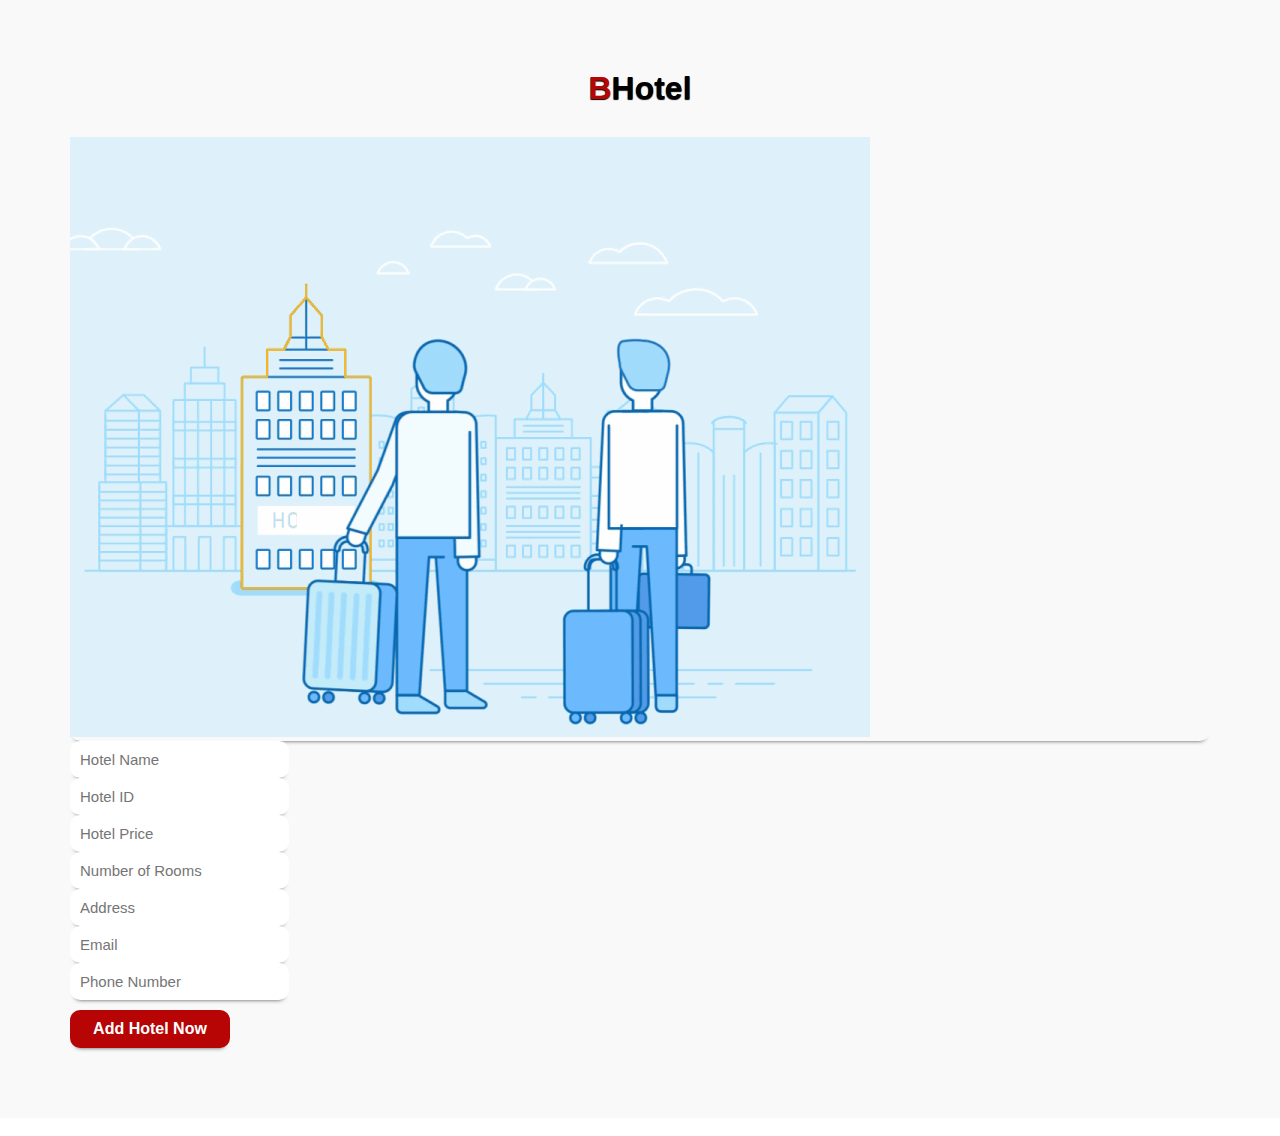
<file: AddHotel.html>
<!DOCTYPE html>
<html lang="en">

<head>
    <meta charset="UTF-8">
    <meta http-equiv="X-UA-Compatible" content="IE=edge">
    <meta name="viewport" content="width=device-width, initial-scale=1.0">
    <title>Add Hotel</title>
    <!-- Bootstrap Link -->
    <link href="https://cdn.jsdelivr.net/npm/bootstrap@5.0.2/dist/css/bootstrap.min.css" rel="stylesheet"
        integrity="sha384-EVSTQN3/azprG1Anm3QDgpJLIm9Nao0Yz1ztcQTwFspd3yD65VohhpuuCOmLASjC" crossorigin="anonymous">


    <!-- Font Awesome Cdn -->
    <link rel="stylesheet" href="https://cdnjs.cloudflare.com/ajax/libs/font-awesome/6.2.1/css/all.min.css">


    <!-- Google Fonts -->
    <link rel="preconnect" href="https://fonts.googleapis.com">
    <link rel="preconnect" href="https://fonts.gstatic.com" crossorigin>
    <link href="https://fonts.googleapis.com/css2?family=Roboto:wght@500&display=swap" rel="stylesheet">



    <!-- Bootstrap 5 CSS -->
    <link href="https://cdn.jsdelivr.net/npm/bootstrap@5.1.0/dist/css/bootstrap.min.css" rel="stylesheet"
        integrity="sha384-KyZXEAg3QhqLMpG8r+8fhAXLRk2vvoC2f3B09zVXn8CA5QIVfZOJ3BCsw2P0p/We" crossorigin="anonymous">

    <!-- Font Awesome 5 CSS -->
    <link rel="stylesheet" href="https://pro.fontawesome.com/releases/v5.13.0/css/all.css">

</head>

<body>

    <link rel="stylesheet" href="style.css">

    <!-- Bootstrap Link -->
    <link href="https://cdn.jsdelivr.net/npm/bootstrap@5.0.2/dist/css/bootstrap.min.css" rel="stylesheet"
        integrity="sha384-EVSTQN3/azprG1Anm3QDgpJLIm9Nao0Yz1ztcQTwFspd3yD65VohhpuuCOmLASjC" crossorigin="anonymous">


    <!-- Font Awesome Cdn -->
    <link rel="stylesheet" href="https://cdnjs.cloudflare.com/ajax/libs/font-awesome/6.2.1/css/all.min.css">


    <!-- Google Fonts -->
    <link rel="preconnect" href="https://fonts.googleapis.com">
    <link rel="preconnect" href="https://fonts.gstatic.com" crossorigin>
    <link href="https://fonts.googleapis.com/css2?family=Roboto:wght@500&display=swap" rel="stylesheet">



    <!-- Bootstrap 5 CSS -->
    <link href="https://cdn.jsdelivr.net/npm/bootstrap@5.1.0/dist/css/bootstrap.min.css" rel="stylesheet"
        integrity="sha384-KyZXEAg3QhqLMpG8r+8fhAXLRk2vvoC2f3B09zVXn8CA5QIVfZOJ3BCsw2P0p/We" crossorigin="anonymous">

    <!-- Font Awesome 5 CSS -->
    <link rel="stylesheet" href="https://pro.fontawesome.com/releases/v5.13.0/css/all.css">



    <section class="book" id="book">
        <div class="container">

            <div class="main-text">
                <h1><span>B</span>Hotel</h1>
            </div>


            <div class="row">
                <div class="col-md-6 py-3 py-md-0">
                    <div class="card">
                        <img src="image3.gif" alt="">
                    </div>
                </div>


                <div class="col-md-6 py-3 py-md-0">
                    <form action="process_hotel.php" method="POST">

                        <input type="text" class="form-control" placeholder="Hotel Name" name="hotel_name" required><br>

                        <input type="number" step="0.01" class="form-control" placeholder="Hotel ID"
                            name="hotel_id" required><br>
                        <input type="number" step="0.01" class="form-control" placeholder="Hotel Price"
                            name="hotel_price" required><br>

                        <input type="number" class="form-control" placeholder="Number of Rooms" name="num_rooms"
                            required><br>
                        <input type="text" class="form-control" placeholder="Address" name="address" required><br>
                        <input type="email" class="form-control" placeholder="Email" name="email" required><br>
                        <input type="tel" class="form-control" placeholder="Phone Number" name="phone_number"
                            required><br>


                        <input type="submit" value="Add Hotel Now" class="submit" required>

                    </form>

                </div>
            </div>
        </div>
    </section><br>




</body>

</html>
</file>
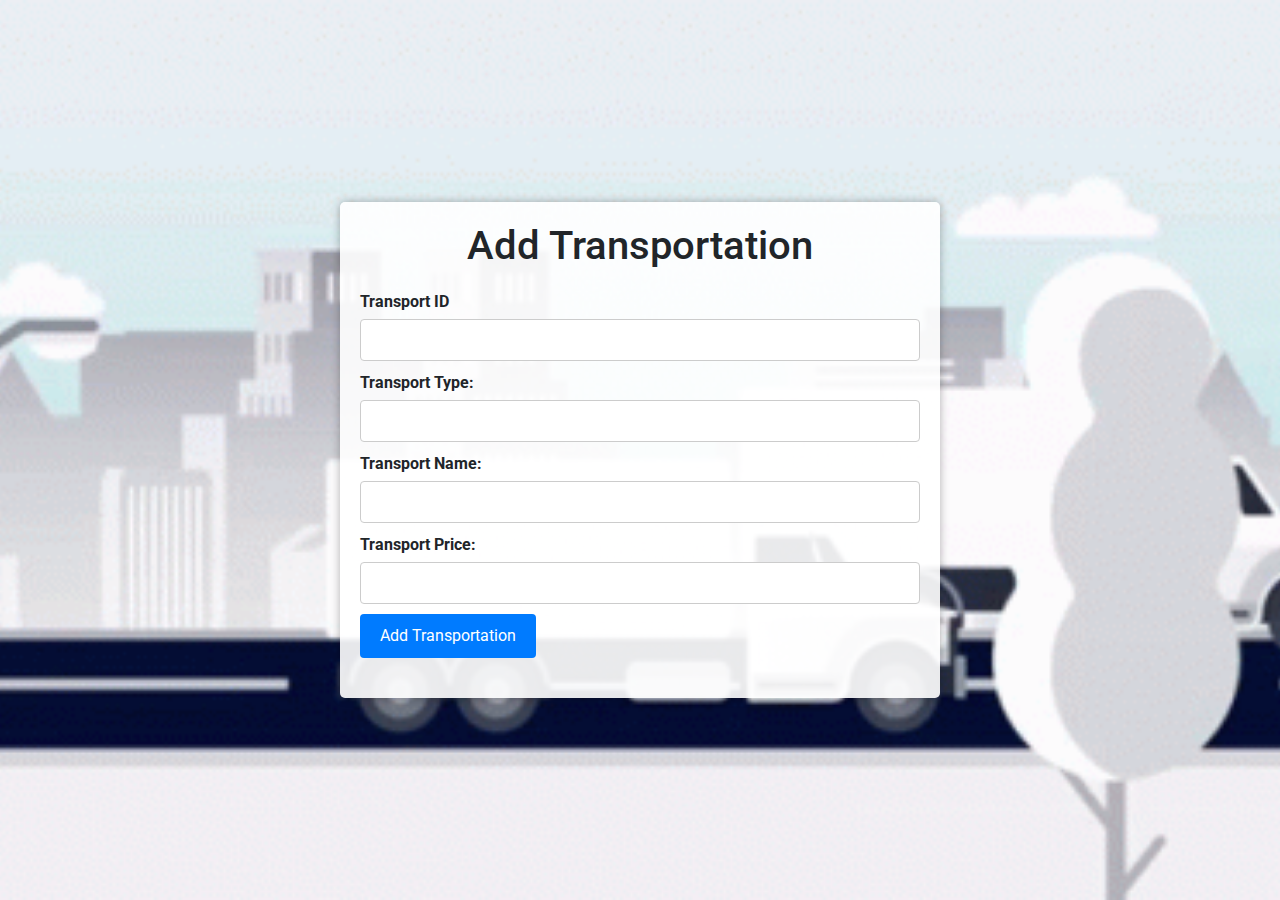
<file: AddTransportation.html>
<!DOCTYPE html>
<html lang="en">

<head>
    <meta charset="UTF-8">
    <meta http-equiv="X-UA-Compatible" content="IE=edge">
    <meta name="viewport" content="width=device-width, initial-scale=1.0">
    <title>Add Transportation</title>

    <!-- Bootstrap CSS -->
    <link rel="stylesheet" href="https://cdn.jsdelivr.net/npm/bootstrap@5.1.0/dist/css/bootstrap.min.css">

    <!-- Font Awesome CSS -->
    <link rel="stylesheet" href="https://cdnjs.cloudflare.com/ajax/libs/font-awesome/6.2.1/css/all.min.css">

    <!-- Google Fonts - Roboto -->
    <link rel="preconnect" href="https://fonts.googleapis.com">
    <link rel="preconnect" href="https://fonts.gstatic.com" crossorigin>
    <link href="https://fonts.googleapis.com/css2?family=Roboto:wght@500&display=swap" rel="stylesheet">

    <style>
        body {
            font-family: 'Roboto', sans-serif;
            background-image: url("image2.gif");
            background-size: cover;
            background-position: center;
            background-repeat: no-repeat;
            min-height: 100vh;
            display: flex;
            align-items: center;
        }

        .container {
            max-width: 600px;
            margin: 0 auto;
            padding: 20px;
            background-color: rgba(255, 255, 255, 0.9);
            border-radius: 5px;
            box-shadow: 0 0 10px rgba(0, 0, 0, 0.3);
        }

        h1 {
            text-align: center;
            margin-bottom: 20px;
        }

        form {
            margin-bottom: 20px;
        }

        label {
            display: block;
            font-weight: bold;
            margin-bottom: 5px;
        }

        input[type="text"],
        input[type="number"] {
            width: 100%;
            padding: 8px;
            border-radius: 4px;
            border: 1px solid #ccc;
            margin-bottom: 10px;
            box-sizing: border-box;
        }

        input[type="submit"] {
            background-color: #007bff;
            color: #fff;
            border: none;
            padding: 10px 20px;
            text-align: center;
            text-decoration: none;
            display: inline-block;
            font-size: 16px;
            border-radius: 4px;
            cursor: pointer;
        }
    </style>
</head>

<body>
    <div class="container">
        <h1>Add Transportation</h1>

        <form action="process_transport.php" method="POST">
            <label for="transID">Transport ID</label>
            <input type="text" id="transID" name="transID" required>

            <label for="transType">Transport Type:</label>
            <input type="text" id="transType" name="transType" required>

            <label for="transName">Transport Name:</label>
            <input type="text" id="transName" name="transName" required>

            <label for="transPrice">Transport Price:</label>
            <input type="number" step="0.01" id="transPrice" name="transPrice" required>

            <input type="submit" value="Add Transportation">
        </form>
    </div>

    <!-- Bootstrap JS -->
    <script src="https://cdn.jsdelivr.net/npm/bootstrap@5.1.0/dist/js/bootstrap.bundle.min.js"></script>
</body>

</html>
</file>
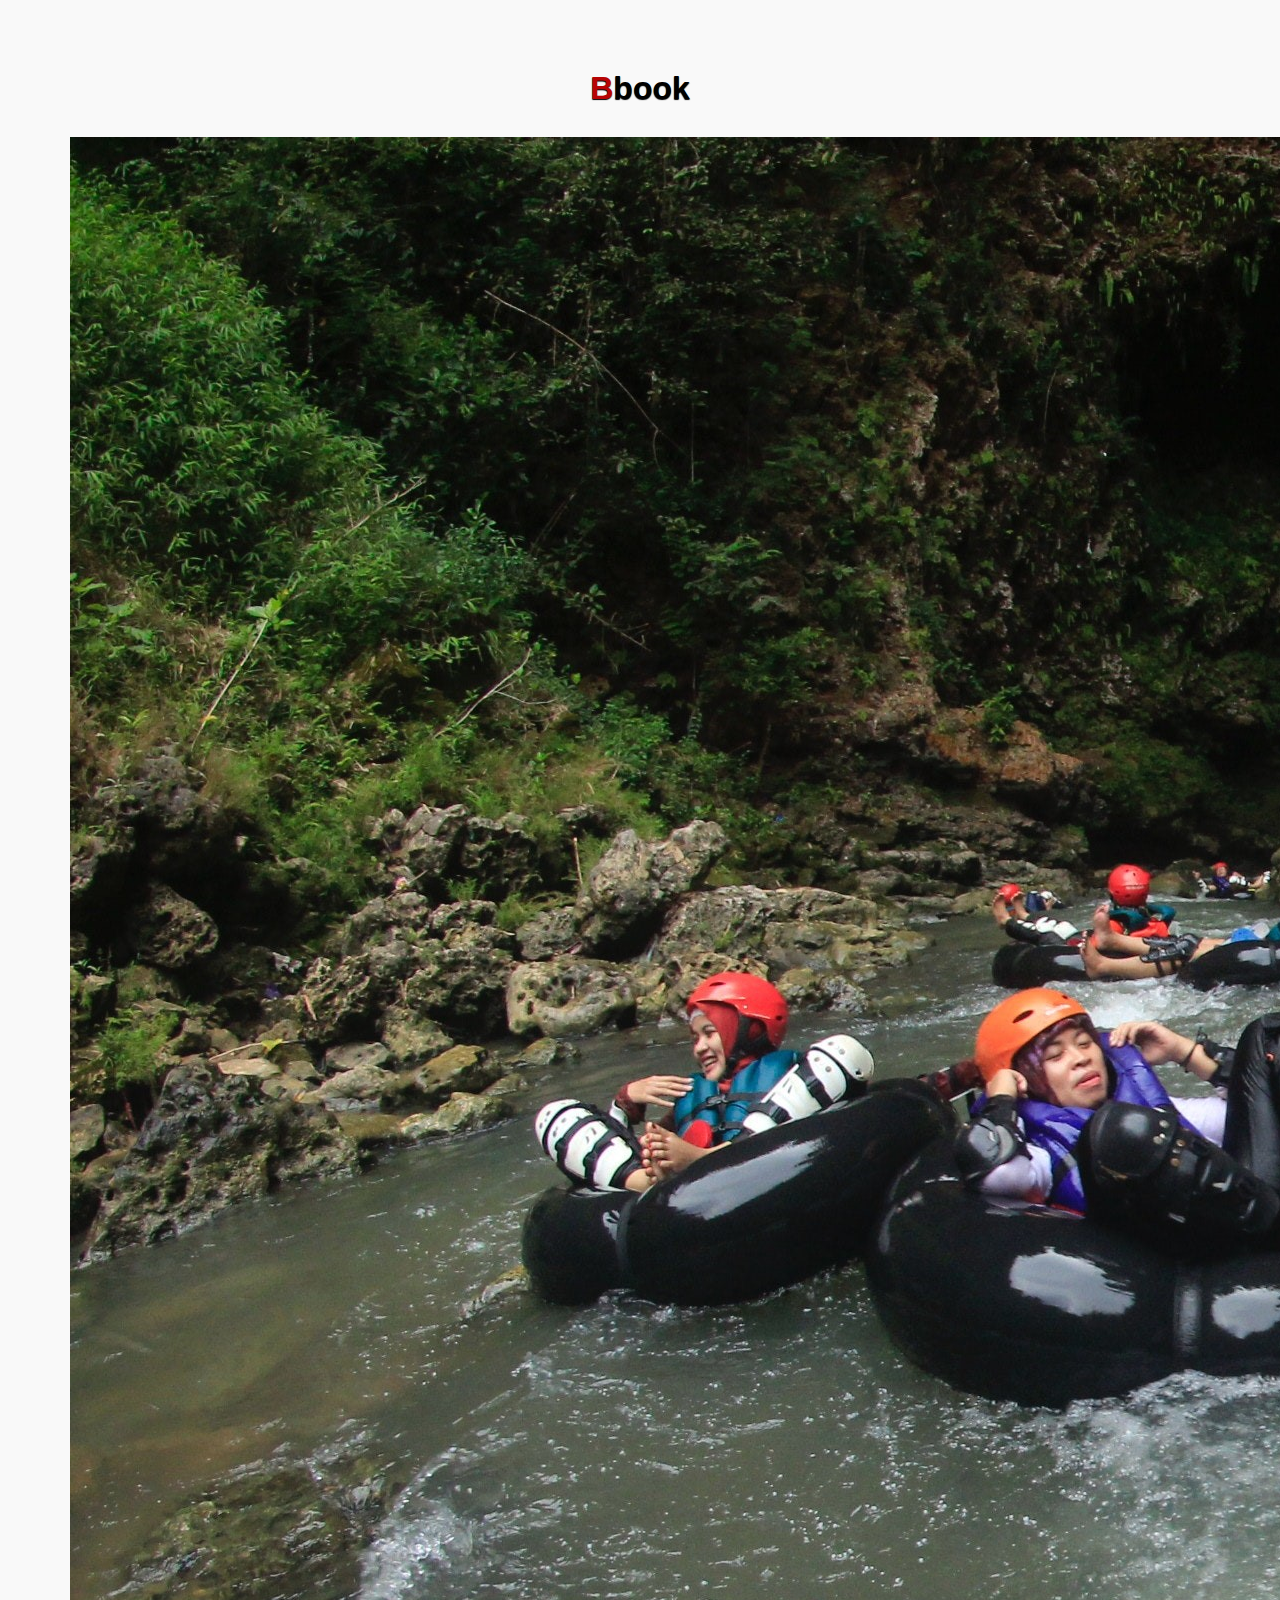
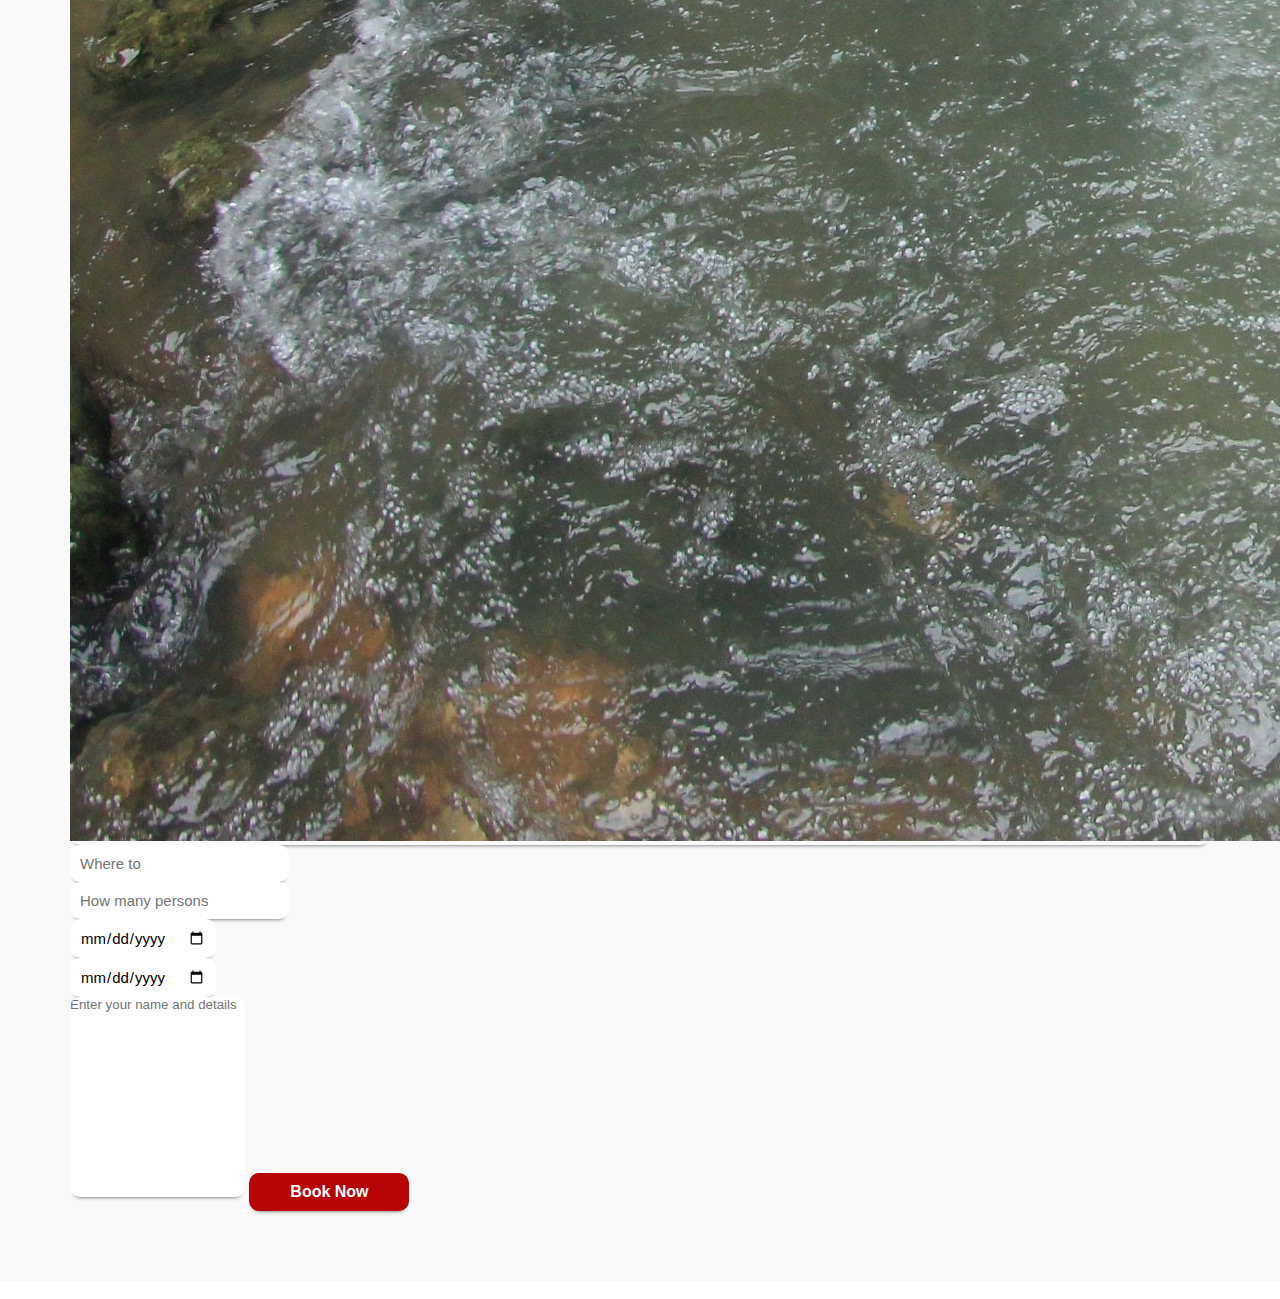
<file: bookNow.html>
<!DOCTYPE html>
<html lang="en">

<head>
    <meta charset="UTF-8">
    <meta http-equiv="X-UA-Compatible" content="IE=edge">
    <meta name="viewport" content="width=device-width, initial-scale=1.0">
    <title>Document</title>
    <!-- Bootstrap Link -->
    <link href="https://cdn.jsdelivr.net/npm/bootstrap@5.0.2/dist/css/bootstrap.min.css" rel="stylesheet"
        integrity="sha384-EVSTQN3/azprG1Anm3QDgpJLIm9Nao0Yz1ztcQTwFspd3yD65VohhpuuCOmLASjC" crossorigin="anonymous">


    <!-- Font Awesome Cdn -->
    <link rel="stylesheet" href="https://cdnjs.cloudflare.com/ajax/libs/font-awesome/6.2.1/css/all.min.css">


    <!-- Google Fonts -->
    <link rel="preconnect" href="https://fonts.googleapis.com">
    <link rel="preconnect" href="https://fonts.gstatic.com" crossorigin>
    <link href="https://fonts.googleapis.com/css2?family=Roboto:wght@500&display=swap" rel="stylesheet">



    <!-- Bootstrap 5 CSS -->
    <link href="https://cdn.jsdelivr.net/npm/bootstrap@5.1.0/dist/css/bootstrap.min.css" rel="stylesheet"
        integrity="sha384-KyZXEAg3QhqLMpG8r+8fhAXLRk2vvoC2f3B09zVXn8CA5QIVfZOJ3BCsw2P0p/We" crossorigin="anonymous">

    <!-- Font Awesome 5 CSS -->
    <link rel="stylesheet" href="https://pro.fontawesome.com/releases/v5.13.0/css/all.css">

</head>

<body>

    <link rel="stylesheet" href="style.css">

    <!-- Bootstrap Link -->
    <link href="https://cdn.jsdelivr.net/npm/bootstrap@5.0.2/dist/css/bootstrap.min.css" rel="stylesheet"
        integrity="sha384-EVSTQN3/azprG1Anm3QDgpJLIm9Nao0Yz1ztcQTwFspd3yD65VohhpuuCOmLASjC" crossorigin="anonymous">


    <!-- Font Awesome Cdn -->
    <link rel="stylesheet" href="https://cdnjs.cloudflare.com/ajax/libs/font-awesome/6.2.1/css/all.min.css">


    <!-- Google Fonts -->
    <link rel="preconnect" href="https://fonts.googleapis.com">
    <link rel="preconnect" href="https://fonts.gstatic.com" crossorigin>
    <link href="https://fonts.googleapis.com/css2?family=Roboto:wght@500&display=swap" rel="stylesheet">



    <!-- Bootstrap 5 CSS -->
    <link href="https://cdn.jsdelivr.net/npm/bootstrap@5.1.0/dist/css/bootstrap.min.css" rel="stylesheet"
        integrity="sha384-KyZXEAg3QhqLMpG8r+8fhAXLRk2vvoC2f3B09zVXn8CA5QIVfZOJ3BCsw2P0p/We" crossorigin="anonymous">

    <!-- Font Awesome 5 CSS -->
    <link rel="stylesheet" href="https://pro.fontawesome.com/releases/v5.13.0/css/all.css">



    <!-- Section Book Start -->
    <section class="book" id="book">
        <div class="container">

            <div class="main-text">
                <h1><span>B</span>book</h1>
            </div>


            <div class="row">
                <div class="col-md-6 py-3 py-md-0">
                    <div class="card">
                        <img src="./images/book.jpg" alt="">
                    </div>
                </div>


                <div class="col-md-6 py-3 py-md-0">
                    <form action="process_booking.php" method="POST">

                        <input type="text" class="form-control" placeholder="Where to" name="destination" required><br>
                        <input type="text" class="form-control" placeholder="How many persons" name="num_persons" required><br>
                        <input type="date" class="form-control" placeholder="Arrivals" name="arrival_date" required><br>
                        <input type="date" class="form-control" placeholder="Leaving" name="leaving_date" required><br>
                        <textarea class="form-control" rows="5" name="details" placeholder="Enter your name and details"></textarea>
                        <input type="submit" value="Book Now" class="submit" required>

                    </form>

                </div>
            </div>
        </div>
    </section><br>




</body>

</html>
</file>
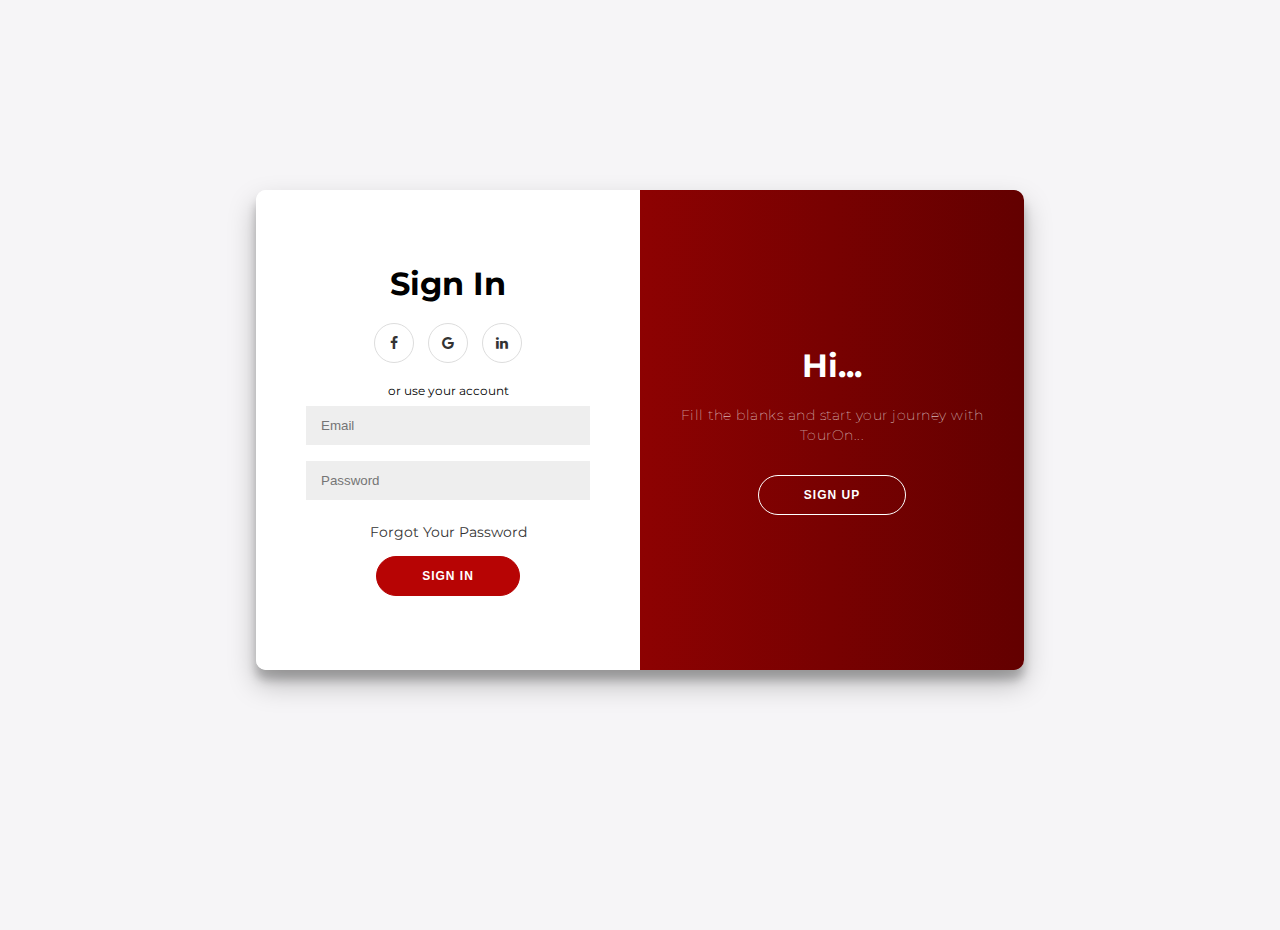
<file: signlog.html>
<!DOCTYPE html>
<html>

<head>
	<title>SignUp and Login</title>
	<link rel="stylesheet" type="text/css" href="style-signlog.css">
	<link rel="stylesheet" href="https://cdnjs.cloudflare.com/ajax/libs/font-awesome/4.7.0/css/font-awesome.min.css">
</head>

<body>

	<div class="container" id="container">
		<div class="form-container sign-up-container">

			<form action="signup.php" method="post">
				<h1>Create Account</h1>
				<div class="social-container">
					<a href="#" class="social"><i class="fa fa-facebook"></i></a>
					<a href="#" class="social"><i class="fa fa-google"></i></a>
					<a href="#" class="social"><i class="fa fa-linkedin"></i></a>
				</div>
				<span>or use your email for registration</span>
				<input type="text" name="name" placeholder="Name">
				<input type="email" name="email" placeholder="Email">
				<input type="phone" name="phone" placeholder="Phone">
				<input type="password" name="password" placeholder="Password">
				<button>SignUp</button>
			</form>
		</div>


		<div class="form-container sign-in-container">
			<form action="signin.php" method="post">
				<h1>Sign In</h1>
				<div class="social-container">
					<a href="#" class="social"><i class="fa fa-facebook"></i></a>
					<a href="#" class="social"><i class="fa fa-google"></i></a>
					<a href="#" class="social"><i class="fa fa-linkedin"></i></a>
				</div>
				<span>or use your account</span>
				<input type="email" name="email" placeholder="Email">
				<input type="password" name="password" placeholder="Password">
				<a href="#">Forgot Your Password</a>

				<button>Sign In</button>
			</form>
		</div>
		<div class="overlay-container">
			<div class="overlay">
				<div class="overlay-panel overlay-left">
					<h1>Welcome To TourOn...</h1>
					<p>To connect with us please login...</p>
					<button class="ghost" id="signIn">Sign In</button>
				</div>
				<div class="overlay-panel overlay-right">
					<h1>Hi...</h1>
					<p>Fill the blanks and start your journey with TourOn...</p>
					<button class="ghost" id="signUp">Sign Up</button>
				</div>
			</div>
		</div>
	</div>

	<script type="text/javascript">
		const signUpButton = document.getElementById('signUp');
		const signInButton = document.getElementById('signIn');
		const container = document.getElementById('container');

		signUpButton.addEventListener('click', () => {
			container.classList.add("right-panel-active");
		});
		signInButton.addEventListener('click', () => {
			container.classList.remove("right-panel-active");
		});
	</script>


</body>

</html>
</file>
<file: style.css>
*{
  margin: 0;
  padding: 0;
  box-sizing: border-box;
  text-decoration: none;
  list-style: none;
  scroll-behavior: smooth;
  font-family: 'Lato', sans-serif;
}

/* Navbar... */
#navbar{
  background: #f9f9f9;
}
#logo{
  font-size: 36px;
  font-weight: 550;
  color: black;
  text-shadow: 0px 1px 1px black;
  margin-bottom: 5px;
}
#logo span{
  color: #B70404;
}
.navbar-toggler span{
  color: #B70404;
}
.navbar-nav{
  margin-left: 20px;
}
.nav-item .nav-link{
  font-size: 16px;
  font-weight: 550;
  color: black;
  letter-spacing: 1px;
  border-radius: 3px;
  transition: 0.5s ease;
}
.nav-item .nav-link:hover{
  background: #B70404;
  color: white;
}
#navbar form button{
  background: #B70404;
  color: white;
  border: none;
}


 
 

/* Home Section... */
.home{
  width: 100%;
  height: 90vh;
  background-image: linear-gradient(rgba(0,0,0,0.3),rgba(0,0,0,0.2)), url(./images/background-img.jpg);
  background-repeat: no-repeat;
  background-size: cover;
}
.home .content{
  text-align: center;
  padding-top: 200px;
}
.home .content h5{
  color: #ffff;
  font-size: 38px;
  font-weight: 550;
  text-shadow: 0px 1px 1px black;
}
.home .content h1{
  color: #E384FF;
  font-size: 70px;
  font-weight: 550;
  text-shadow: 0px 1px 1px black;
  margin-top: 5px;
}
.changecontent::after{
  content: ' ';
  color: #B70404;
  text-shadow: 0px 1px 1px black;
  animation: changetext 10s infinite linear;
}
@keyframes changetext{
  0%{content: "France";}
  10%{content: "Spain";}
  20%{content: "United States";}
  30%{content: "China";}
  40%{content: "India";}
  50%{content: "Pakistan";}
  60%{content: "Italy";}
  70%{content: "Turkey";}
  80%{content: "Mexico";}
  90%{content: "Germany";}
  100%{content: "United kingdom";}
} 
.home .content p{
  color: #00C4FF;
  font-size: 15px;
  font-weight: 600;
  text-shadow: 0px 1px 1px black;
  margin-bottom: 30px;
  margin-top: 5px;
}
.home .content a{
  padding: 10px;
  background: white;
  color: black;
  letter-spacing: 2px;
  font-weight: 550;
  border-radius: 5px;
  text-decoration: none;
  transition: 0.5s;
}
.home .content a:hover{
  background: #B70404;
  color: white;
}
@media (max-width:850px){
  .home{
      background-position: 50%;
  }
}
@media (max-width:450px){
  .home .content h5{
      font-size: 25px;
  }
  .home .content h1{
      font-size: 38px;
  }
  .home .content p{
      font-size: 13px;
  }
}


/* Section Book Start */
.book{
  background: #f9f9f9;
  padding: 70px;
}
.main-text h1{
  text-align: center;
  text-shadow: 0px 1px 1px black;
  font-weight: 600;
}
.main-text h1 span{
  color: #B70404;
}
.book .card{
  border-radius: 10px;
  box-shadow: 0px 5px 5px -6px black;
}
.book .row{
  margin-top: 30px;
}
.book form input{
  padding: 10px;
  color: black;
  border: none;
  outline: none;
  font-size: 15px;
  border-radius: 10px;
  box-shadow: 0px 5px 5px -6px black;
}
.book form textarea{
  border: none;
  border-radius: 10px;
  resize: none;
  box-shadow: 0px 5px 5px -6px black;
  height: 200px;
}
.book .submit{
  width: 160px;
  font-size: 16px;
  font-weight: 550;
  background: #B70404;
  color: white;
  margin-top: 10px;
  transition: 0.5s;
}
.book .submit:hover{
  width: 170px;
}
@media (max-width:765px){
  .book{
      padding: 0;
  }
  .main-text h1{
      padding: 20px;
  }
}


/* Section Packages Start */
.packages{
  background: white;
  
}
.packages h2{
  text-align: center;
  color: #00C4FF;
}
.main-txt h1{
  text-align: center;
  margin-top: 30px;
  font-weight: 600;
  text-shadow: 0px 1px 1px black;
}
.main-txt h1 span{
  color: #B70404;
}
.packages .card{
  border-radius: 5px;
  border: none;
  box-shadow: rgba(0,0,0,0.1) 0px 4px 12px;
}
.packages .card img{
  border-radius: 5px;
}
.packages .card .card-body{
  background: transparent;
}
.packages .card .card-body h3{
  font-size: 25px;
  font-weight: 600;
}
.packages .card .card-body p{
  font-size: 15px;
}
.checked{
  color: #B70404;
}
.star i{
  font-size: 15px;
}
.packages .card .card-body h6{
  font-size: 20px;
}
.packages .card .card-body a{
  padding: 10px;
  text-decoration: none;
  background: #11009E;
  color: white;
  border-radius: 5px;
}
 




/* Section Services Start */
.services{
  background: white;
  margin-top: 50px;
}
.services .card{
  box-shadow: rgba(0,0,0,0.1) 0px 4px 12px;
  border: none;
  cursor: pointer;
}
.services .card i{
  font-size: 80px;
  text-align: center;
  color: #11009E;
  margin-top: 20px;
}
.services .card .card-body h3{
  font-weight: 600;
}
.services .card .card-body{
  text-align: center;
}
 





/* Section country Start */
.gallary{
  margin-top: 50px;
}
.gallary .card{
  border-radius: 10px;
  box-shadow: rgba(0,0,0,0.1) 0px 4px 12px;
  cursor: pointer;
}
.gallary .card img{
  border-radius: 10px;
  transition: 0.5s;
}
.gallary .card img:hover{
  transform: scale(1.1);
}
 




/* About Start */
.about{
  padding: 50px;
  margin-top: 50px;
  background: #f9f9f9;
}
.about .card{
  border-radius: 10px;
}
.about .card img{
  border-radius: 10px;
}
.about h2{
  font-weight: 600;
  letter-spacing: 1px;
}
.about p{
  font-weight: 500;
}
#about-btn{
  width: 150px;
  height: 38px;
  border: none;
  border-radius: 5px;
  background: #B70404;
  color: white;
  letter-spacing: 2px;
  font-weight: 550;
  transition: 0.5s ease;
  cursor: pointer;
}
#about-btn:hover{
  width: 170px;
}
@media (max-width:765px){
  .about{
      padding: 0;
  }
}
 


/* Footer Start */
#footer{
  width: 100%;
  margin-top: 150px;
  text-align: center;
  background: #ffff;
}
#footer h1{
  font-weight: 600;
  padding-top: 30px;
  text-shadow: 0px 0px 1px black;
}
#footer h1 span{
  color: #B70404;
}
.social-links i{
  padding: 10px;
  border-radius: 5px;
  font-size: 20px;
  background:black;
  color: white;
  margin-left: 10px;
  margin-bottom: 10px;
  transition: 0.5s ease;
  cursor: pointer;
}
.social-links i:hover{
  background: #B70404;
}
 


/*for testmonial*/
.client {
  width: 100%;
  height: 60%;
  background: #E8AA42;  /* fallback for old browsers */
  
 
}

.carousel-icon i {
font-size: 5rem;
color:  black;
}

.carousel-item i {
font-size: 1.6rem;
color: black;
}

.t-card {
padding: 1.8125rem 1.125rem;
background-color: rgba(0, 0, 0, 0.5);
border-radius: 1.25rem;
color: yellow;
height: auto;
}

.arrow-down {
width: 50px;
height: 50px;
border-left: 1.5625rem solid transparent;
border-right: 1.5625rem solid transparent;
border-top: 1.25rem solid black;
}
</file>
<file: style-signlog.css>
@import url('https://fonts.googleapis.com/css?family=Montserrat:400,800');

* {
	box-sizing: border-box;
}

body {
	background: #f6f5f7;
	display: flex;
	justify-content: center;
	align-items: center;
	flex-direction: column;
	font-family: 'Montserrat', sans-serif;
	height: 100vh;
	margin: -20px 0 50px;
}

h1 {
	font-weight: bold;
	margin: 0;
}

h2 {
	text-align: center;
}

p {
	font-size: 14px;
	font-weight: 100;
	line-height: 20px;
	letter-spacing: 0.5px;
	margin: 20px 0 30px;
}

span {
	font-size: 12px;
}

a {
	color: #333;
	font-size: 14px;
	text-decoration: none;
	margin: 15px 0;
}

button {
	border-radius: 20px;
	border: 1px solid #B70404;
	background-color: #B70404;
	color: #FFFFFF;
	font-size: 12px;
	font-weight: bold;
	padding: 12px 45px;
	letter-spacing: 1px;
	text-transform: uppercase;
	transition: transform 80ms ease-in;
}

button:active {
	transform: scale(0.95);
}

button:focus {
	outline: none;
}

button.ghost {
	background-color: transparent;
	border-color: #FFFFFF;
}

form {
	background-color: #FFFFFF;
	display: flex;
	align-items: center;
	justify-content: center;
	flex-direction: column;
	padding: 0 50px;
	height: 100%;
	text-align: center;
}

input {
	background-color: #eee;
	border: none;
	padding: 12px 15px;
	margin: 8px 0;
	width: 100%;
}

.container {
	background-color: #fff;
	border-radius: 10px;
  	box-shadow: 0 14px 28px rgba(0,0,0,0.25), 
			0 10px 10px rgba(0,0,0,0.22);
	position: relative;
	overflow: hidden;
	width: 768px;
	max-width: 100%;
	min-height: 480px;
}

.form-container {
	position: absolute;
	top: 0;
	height: 100%;
	transition: all 0.6s ease-in-out;
}

.sign-in-container {
	left: 0;
	width: 50%;
	z-index: 2;
}

.container.right-panel-active .sign-in-container {
	transform: translateX(100%);
}

.sign-up-container {
	left: 0;
	width: 50%;
	opacity: 0;
	z-index: 1;
}

.container.right-panel-active .sign-up-container {
	transform: translateX(100%);
	opacity: 1;
	z-index: 5;
	animation: show 0.6s;
}

@keyframes show {
	0%, 49.99% {
		opacity: 0;
		z-index: 1;
	}
	
	50%, 100% {
		opacity: 1;
		z-index: 5;
	}
}

.overlay-container {
	position: absolute;
	top: 0;
	left: 50%;
	width: 50%;
	height: 100%;
	overflow: hidden;
	transition: transform 0.6s ease-in-out;
	z-index: 100;
}

.container.right-panel-active .overlay-container{
	transform: translateX(-100%);
}

.overlay {
	background: #B70404;
	background: -webkit-linear-gradient(to right, #B70404, #630000);
	background: linear-gradient(to right, #B70404, #630000);
	background-repeat: no-repeat;
	background-size: cover;
	background-position: 0 0;
	color: #FFFFFF;
	position: relative;
	left: -100%;
	height: 100%;
	width: 200%;
  	transform: translateX(0);
	transition: transform 0.6s ease-in-out;
}

.container.right-panel-active .overlay {
  	transform: translateX(50%);
}

.overlay-panel {
	position: absolute;
	display: flex;
	align-items: center;
	justify-content: center;
	flex-direction: column;
	padding: 0 40px;
	text-align: center;
	top: 0;
	height: 100%;
	width: 50%;
	transform: translateX(0);
	transition: transform 0.6s ease-in-out;
}

.overlay-left {
	transform: translateX(-20%);
}

.container.right-panel-active .overlay-left {
	transform: translateX(0);
}

.overlay-right {
	right: 0;
	transform: translateX(0);
}

.container.right-panel-active .overlay-right {
	transform: translateX(20%);
}

.social-container {
	margin: 20px 0;
}

.social-container a {
	border: 1px solid #DDDDDD;
	border-radius: 50%;
	display: inline-flex;
	justify-content: center;
	align-items: center;
	margin: 0 5px;
	height: 40px;
	width: 40px;
}
</file>
